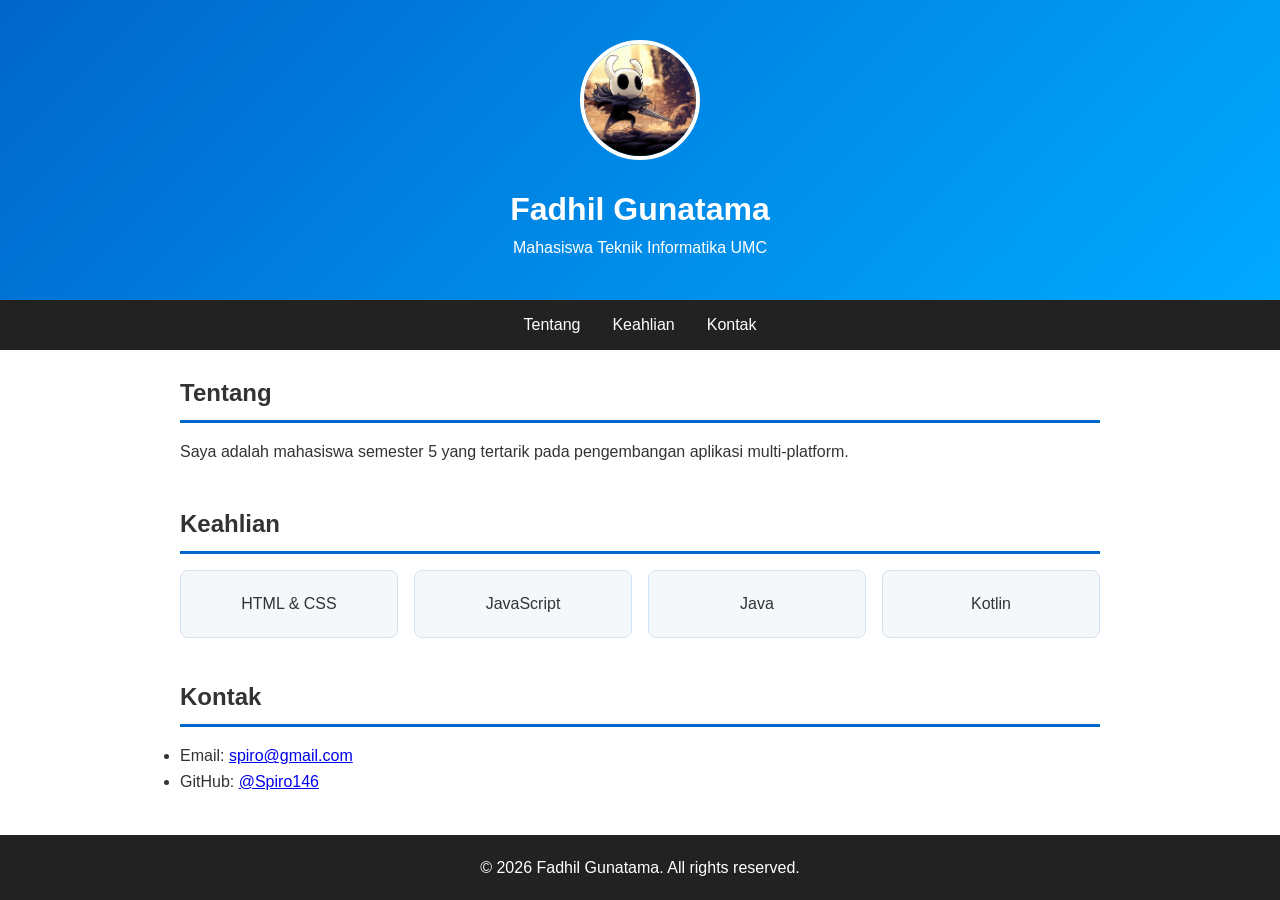
<file: lpk-2a/index.html>
<!doctype html>
<html lang="id">
  <head>
    <meta charset="UTF-8" />
    <meta name="viewport" content="width=device-width, initial-scale=1.0" />
    <title>Profil - Fadhil Gunatama</title>
    <link rel="stylesheet" href="style.css" />
  </head>
  <body>
    <header>
      <img src="assets/po.png" alt="Foto Profil" class="foto" />
      <h1>Fadhil Gunatama</h1>
      <p>Mahasiswa Teknik Informatika UMC</p>
    </header>
    <nav>
      <a href="#tentang">Tentang</a>
      <a href="#keahlian">Keahlian</a>
      <a href="#kontak">Kontak</a>
    </nav>
    <main>
      <section id="tentang">
        <h2>Tentang</h2>
        <p>
          Saya adalah mahasiswa semester 5 yang tertarik pada pengembangan
          aplikasi multi-platform.
        </p>
      </section>
      <section id="keahlian">
        <h2>Keahlian</h2>
        <div class="cards">
          <div class="card">HTML & CSS</div>
          <div class="card">JavaScript</div>
          <div class="card">Java</div>
          <div class="card">Kotlin</div>
        </div>
      </section>
      <section id="kontak">
        <h2>Kontak</h2>
        <ul>
          <li>
            Email:
            <a href="spiro@gmail.com">spiro@gmail.com</a>
          </li>
          <li>GitHub: <a href="https://github.com/Spiro146">@Spiro146</a></li>
        </ul>
      </section>
    </main>
    <footer>
      <p>&copy; 2026 Fadhil Gunatama. All rights reserved.</p>
    </footer>
  </body>
</html>
</file>
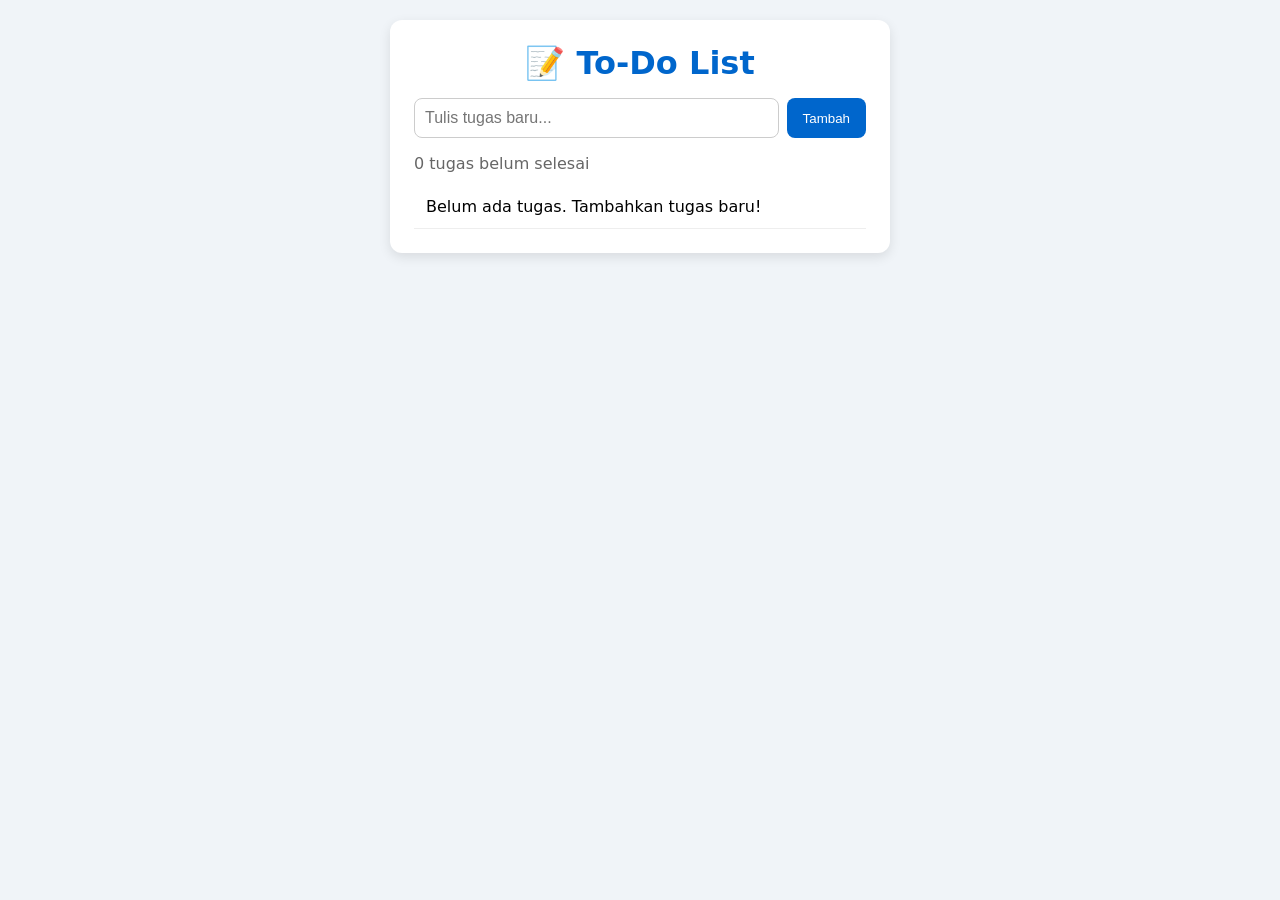
<file: lpk-3a/index.html>
<!doctype html>
<html lang="id">
  <head>
    <meta charset="UTF-8" />
    <meta name="viewport" content="width=device-width, initial-scale=1.0" />
    <title>To-Do List</title>
    <link rel="stylesheet" href="style.css" />
  </head>
  <body>
    <div class="app">
      <h1>📝 To-Do List</h1>

      <form id="form-todo">
        <input
          type="text"
          id="input-todo"
          placeholder="Tulis tugas baru..."
          required
        />
        <button type="submit">Tambah</button>
      </form>

      <p id="stats">0 tugas belum selesai</p>

      <ul id="list-todo"></ul>
    </div>

    <script src="app.js"></script>
  </body>
</html>
</file>
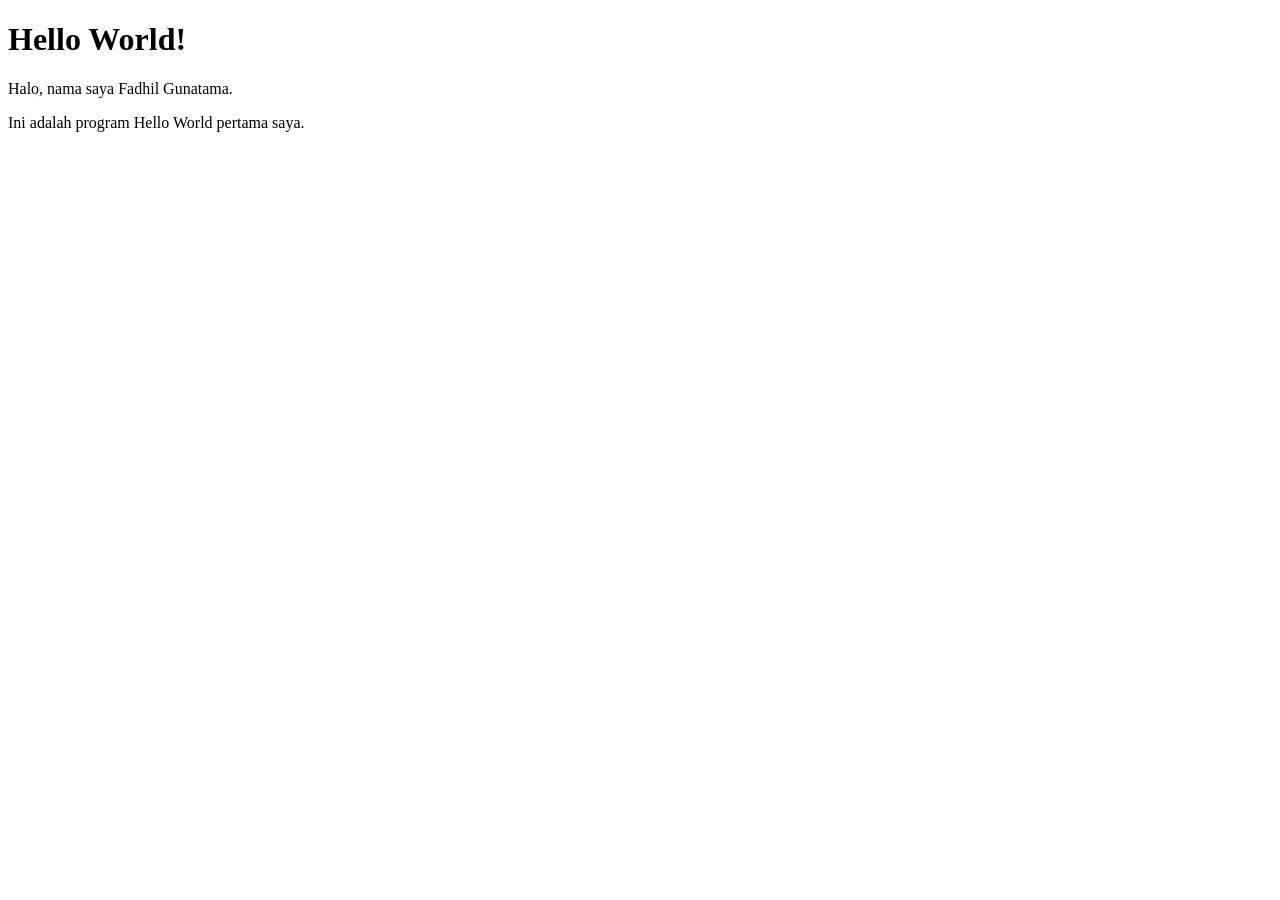
<file: hello.html>
<!doctype html>
<html lang="id">
  <head>
    <meta charset="UTF-8" />
    <title>Hello World Web</title>
  </head>
  <body>
    <h1>Hello World!</h1>
    <p>Halo, nama saya Fadhil Gunatama.</p>
    <p>Ini adalah program Hello World pertama saya.</p>
  </body>
</html>
</file>
<file: lpk-2a/style.css>
* {
  margin: 0;
  padding: 0;
  box-sizing: border-box;
}
body {
  font-family: "Segoe UI", Arial, sans-serif;
  color: #333;
  line-height: 1.6;
}
header {
  background: linear-gradient(135deg, #0066cc, #00aaff);
  color: white;
  padding: 40px 20px;
  text-align: center;
}
.foto {
  width: 120px;
  height: 120px;
  border-radius: 50%;
  border: 4px solid white;
  object-fit: cover;
  margin-bottom: 16px;
}
nav {
  background: #222;
  display: flex;
  justify-content: center;
  gap: 32px;
  padding: 12px;
}
nav a {
  color: white;
  text-decoration: none;
  font-weight: 500;
}
nav a:hover {
  color: #00aaff;
}
main {
  max-width: 960px;
  margin: 24px auto;
  padding: 0 20px;
}
section {
  margin-bottom: 40px;
}
h2 {
  border-bottom: 3px solid #0066cc;
  padding-bottom: 8px;
  margin-bottom: 16px;
}
.cards {
  display: grid;
  grid-template-columns: repeat(auto-fit, minmax(180px, 1fr));
  gap: 16px;
}
.card {
  background: #f4f8fb;
  padding: 20px;
  border-radius: 8px;
  text-align: center;
  border: 1px solid #d0e4f5;
  transition: transform 0.2s;
}
.card:hover {
  transform: translateY(-4px);
  box-shadow: 0 4px 12px rgba(0, 0, 0, 0.1);
}
footer {
  background: #222;
  color: white;
  text-align: center;
  padding: 20px;
  margin-top: 40;
}
</file>
<file: lpk-3a/style.css>
/* Reset dasar */
* {
  margin: 0;
  padding: 0;
  box-sizing: border-box;
}

/* Tampilan halaman */
body {
  font-family: system-ui, sans-serif;
  background-color: #f0f4f8;
  padding: 20px;
  min-height: 100vh;
}

/* Kontainer aplikasi */
.app {
  max-width: 500px;
  margin: 0 auto;
  background-color: white;
  padding: 24px;
  border-radius: 12px;
  box-shadow: 0 4px 12px rgba(0, 0, 0, 0.1);
}

/* Judul */
h1 {
  color: #0066cc;
  margin-bottom: 16px;
  text-align: center;
}

/* Form tambah tugas */
form {
  display: flex;
  gap: 8px;
  margin-bottom: 16px;
}

input[type="text"] {
  flex: 1;
  padding: 10px;
  border: 1px solid #ccc;
  border-radius: 8px;
  font-size: 1rem;
}

button {
  padding: 10px 16px;
  background-color: #0066cc;
  color: white;
  border: none;
  border-radius: 8px;
  cursor: pointer;
}

button:hover {
  background-color: #004a99;
}

/* Statistik tugas */
#stats {
  color: #666;
  margin-bottom: 12px;
}

/* Daftar tugas */
ul {
  list-style: none;
}

li {
  display: flex;
  align-items: center;
  gap: 12px;
  padding: 12px;
  border-bottom: 1px solid #eee;
}

li.selesai span.teks {
  text-decoration: line-through;
  color: #999;
}

li span.teks {
  flex: 1;
}

/* Tombol hapus */
li .hapus {
  background-color: #dc3545;
}

li .hapus:hover {
  background-color: #a71d2a;
}
</file>
